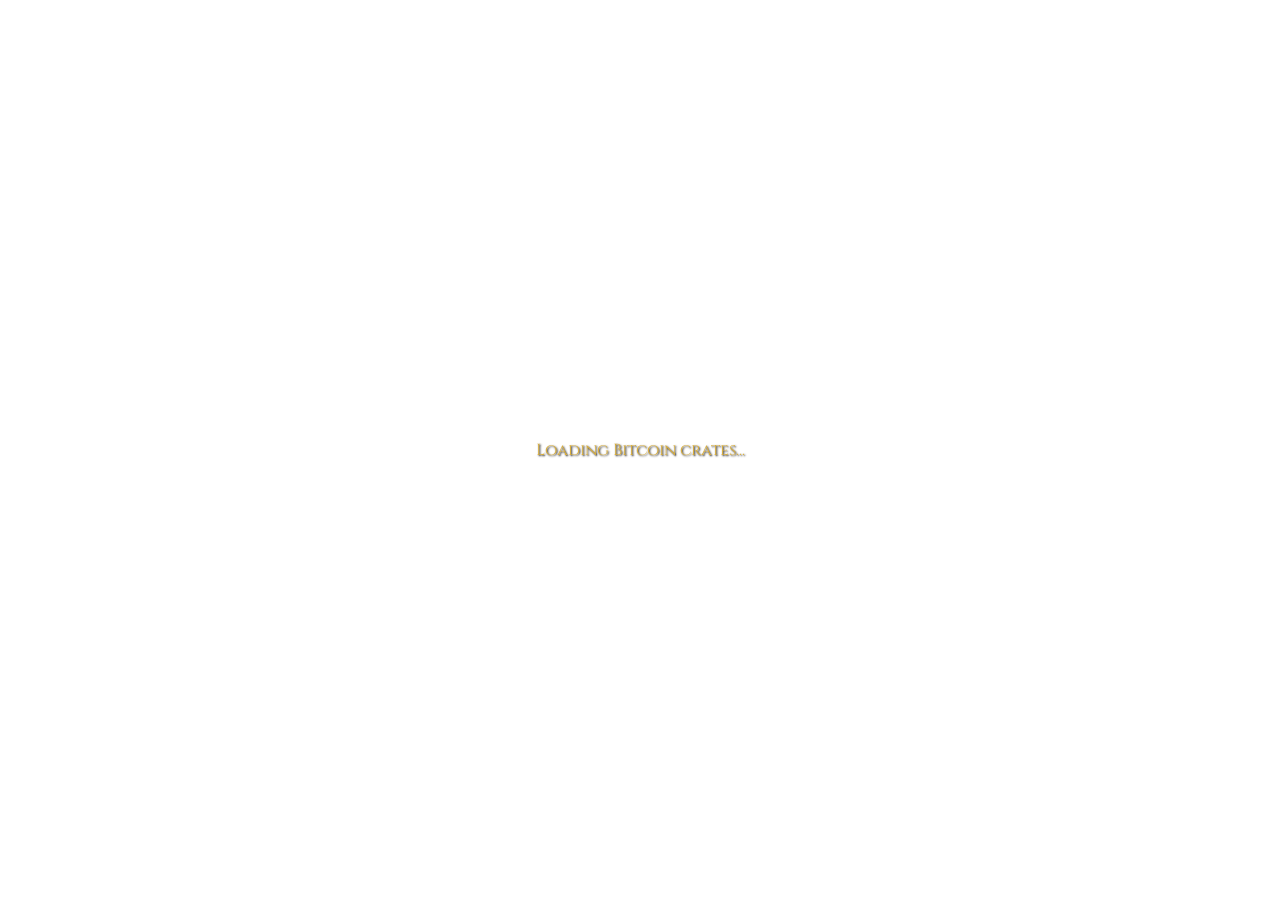
<file: blocks/index.html>
<!DOCTYPE html>
<html lang="en">
<head>
  <meta charset="UTF-8">
  <title>Bitcoin Shipshow — Live Block Crates (OBS Overlay)</title>
  <link rel="preconnect" href="https://fonts.googleapis.com">
  <link rel="preconnect" href="https://fonts.gstatic.com" crossorigin>
  <link href="https://fonts.googleapis.com/css2?family=Cinzel:wght@700;900&family=Share+Tech+Mono&display=swap" rel="stylesheet">
  <style>
    * { box-sizing: border-box; margin: 0; padding: 0; }
    body {
      background: transparent !important;
      font-family: 'Share Tech Mono', monospace;
      color: #F4E8D1;
      overflow: hidden;
      display: flex;
      justify-content: center;
      align-items: center;
      height: 100vh;
      padding: 0 20px;
    }
    .obs-container {
      display: flex;
      align-items: center;
      gap: 10px;
      width: 100%;
      max-width: 100vw;
      overflow-x: auto;
      padding: 10px 0;
      scrollbar-width: none;
      justify-content: center;
    }
    .obs-container::-webkit-scrollbar { display: none; }

    .chain-link {
      color: #6e5538;
      font-size: 14px;
      font-weight: bold;
      text-shadow: 0 2px 4px rgba(0,0,0,0.8);
      flex-shrink: 0;
      opacity: 0.7;
    }

    .pirate-crate {
      position: relative;
      width: 170px;
      height: 105px;
      background: linear-gradient(135deg, #7A4E2D 0%, #5C3A21 50%, #3D2314 100%);
      border: 2px solid #2B1D0C;
      border-radius: 4px;
      box-shadow: 
        0 8px 20px rgba(0,0,0,0.7),
        inset 0 0 15px rgba(0,0,0,0.5),
        inset 0 -2px 8px rgba(0,0,0,0.4);
      padding: 8px 10px;
      display: flex;
      flex-direction: column;
      justify-content: space-between;
      flex-shrink: 0;
      transition: transform 0.2s ease, box-shadow 0.2s ease;
    }

    .pirate-crate:hover {
      transform: translateY(-2px);
      box-shadow: 
        0 12px 28px rgba(0,0,0,0.8),
        inset 0 0 15px rgba(0,0,0,0.5),
        inset 0 -2px 8px rgba(0,0,0,0.4);
    }

    .pirate-crate::before {
      content: "";
      position: absolute;
      top: 35%; left: 8px; right: 8px; height: 1px;
      background: rgba(0,0,0,0.5);
      pointer-events: none;
    }
    .pirate-crate::after {
      content: "";
      position: absolute;
      top: 70%; left: 8px; right: 8px; height: 1px;
      background: rgba(0,0,0,0.3);
      pointer-events: none;
    }

    .pirate-crate .strap {
      position: absolute;
      top: 0; bottom: 0; width: 5px;
      background: repeating-linear-gradient(to bottom, #2b1d0c, #2b1d0c 10px, #442f15 10px, #442f15 12px);
      pointer-events: none;
    }
    .pirate-crate .strap.left { left: 18px; }
    .pirate-crate .strap.right { right: 18px; }

    .crate-header {
      display: flex;
      justify-content: space-between;
      align-items: center;
      z-index: 2;
      border-bottom: 1px solid rgba(217, 174, 60, 0.3);
      padding-bottom: 3px;
    }

    .block-height {
      font-family: 'Cinzel', serif;
      font-size: 15px;
      font-weight: 900;
      color: #D9AE3C;
      text-shadow: 1px 1px 2px #000;
    }

    .latest-badge {
      background: #8b0000;
      color: #fff;
      font-size: 8px;
      padding: 1px 4px;
      font-weight: bold;
      border: 1px solid #ff4500;
      animation: pulse 1.5s infinite;
      border-radius: 2px;
    }

    @keyframes pulse {
      0% { opacity: 1; box-shadow: 0 0 0 #ff4500; }
      50% { opacity: 0.6; box-shadow: 0 0 8px #ff4500; }
      100% { opacity: 1; box-shadow: 0 0 0 #ff4500; }
    }

    .crate-body {
      z-index: 2;
      font-size: 10px;
      line-height: 1.3;
      color: #e6dfcc;
      text-shadow: 1px 1px 1px rgba(0,0,0,0.9);
    }

    .crate-row {
      display: flex;
      justify-content: space-between;
      margin: 2px 0;
    }

    .crate-row span { color: #bfa882; }
    .crate-row strong { color: #fff; }

    .crate-footer {
      z-index: 2;
      display: flex;
      justify-content: space-between;
      font-size: 9px;
      color: #bfa882;
      border-top: 1px solid rgba(217, 174, 60, 0.2);
      padding-top: 3px;
    }

    .pool-name {
      white-space: nowrap;
      overflow: hidden;
      text-overflow: ellipsis;
      max-width: 100px;
    }

    .empty-crate {
      position: relative;
      width: 170px;
      height: 105px;
      background: linear-gradient(135deg, #3a2515 0%, #2a1d12 50%, #1a120a 100%);
      border: 2px dashed #3d2615;
      border-radius: 4px;
      box-shadow: 0 4px 12px rgba(0,0,0,0.5), inset 0 0 10px rgba(0,0,0,0.4);
      flex-shrink: 0;
      opacity: 0.4;
    }

    .empty-crate::before {
      content: "\u23f3";
      position: absolute;
      top: 50%; left: 50%;
      transform: translate(-50%, -50%);
      font-size: 28px;
      opacity: 0.5;
    }

    .empty-crate .strap {
      position: absolute;
      top: 0; bottom: 0; width: 5px;
      background: repeating-linear-gradient(to bottom, #3d2615, #3d2615 10px, #4a321a 10px, #4a321a 12px);
      pointer-events: none;
      opacity: 0.5;
    }
    .empty-crate .strap.left { left: 18px; }
    .empty-crate .strap.right { right: 18px; }

    .loading {
      font-family: 'Cinzel', serif;
      font-size: 16px;
      color: #D9AE3C;
      text-shadow: 1px 1px 2px #000;
    }
  </style>
</head>
<body>

  <div class="obs-container" id="blocks-container">
    <div class="loading">Loading Bitcoin crates...</div>
  </div>

  <script>
    async function fetchBlocks() {
      try {
        const res = await fetch('https://mempool.space/api/v1/blocks');
        if (!res.ok) throw new Error('Network response was not ok');
        const blocks = await res.json();
        renderBlocks(blocks.slice(0, 8));
      } catch (err) {
        console.error('Failed to fetch blocks:', err);
      }
    }

    function formatBytes(bytes) {
      return (bytes / (1024 * 1024)).toFixed(1) + ' MB';
    }

    function renderBlocks(blocks) {
      const container = document.getElementById('blocks-container');
      container.innerHTML = '';

      const totalSlots = 9;
      const futureSlots = 3;
      const pastSlots = totalSlots - futureSlots - 1;

      for (let i = 0; i < futureSlots; i++) {
        const empty = document.createElement('div');
        empty.className = 'empty-crate';
        empty.innerHTML = '<div class="strap left"></div><div class="strap right"></div>';
        container.appendChild(empty);
        
        if (i < futureSlots - 1) {
          const chain = document.createElement('div');
          chain.className = 'chain-link';
          chain.innerHTML = '\u26d3';
          container.appendChild(chain);
        }
      }

      const chainBeforeLatest = document.createElement('div');
      chainBeforeLatest.className = 'chain-link';
      chainBeforeLatest.innerHTML = '\u26d3';
      container.appendChild(chainBeforeLatest);

      if (blocks.length > 0) {
        const latest = blocks[0];
        const crate = createCrate(latest, true);
        container.appendChild(crate);
      }

      const pastBlocks = blocks.slice(1, 1 + pastSlots);
      pastBlocks.forEach((block, index) => {
        const chain = document.createElement('div');
        chain.className = 'chain-link';
        chain.innerHTML = '\u26d3';
        container.appendChild(chain);
        
        const crate = createCrate(block, false);
        container.appendChild(crate);
      });

      for (let i = pastBlocks.length; i < pastSlots; i++) {
        const chain = document.createElement('div');
        chain.className = 'chain-link';
        chain.innerHTML = '\u26d3';
        container.appendChild(chain);
        
        const empty = document.createElement('div');
        empty.className = 'empty-crate';
        empty.innerHTML = '<div class="strap left"></div><div class="strap right"></div>';
        container.appendChild(empty);
      }
    }

    function createCrate(block, isLatest) {
      const crate = document.createElement('div');
      crate.className = 'pirate-crate';
      
      const height = block.height.toLocaleString();
      const txCount = block.tx_count.toLocaleString();
      const sizeStr = formatBytes(block.size);
      const feeRate = block.extras && block.extras.medianFee ? Number(block.extras.medianFee).toFixed(2) + ' sat/vB' : '—';
      const pool = block.extras && block.extras.pool && block.extras.pool.name ? block.extras.pool.name : 'Unknown';

      crate.innerHTML = `
        <div class="strap left"></div>
        <div class="strap right"></div>
        <div class="crate-header">
          <span class="block-height">#${height}</span>
          ${isLatest ? '<span class="latest-badge">NEW</span>' : ''}
        </div>
        <div class="crate-body">
          <div class="crate-row"><span>TXs:</span> <strong>${txCount}</strong></div>
          <div class="crate-row"><span>Size:</span> <strong>${sizeStr}</strong></div>
          <div class="crate-row"><span>Fee:</span> <strong>${feeRate}</strong></div>
        </div>
        <div class="crate-footer">
          <span class="pool-name">🏴‍☠️ ${pool}</span>
        </div>
      `;
      return crate;
    }

    fetchBlocks();
    setInterval(fetchBlocks, 15000);
  </script>
</body>
</html>
</file>
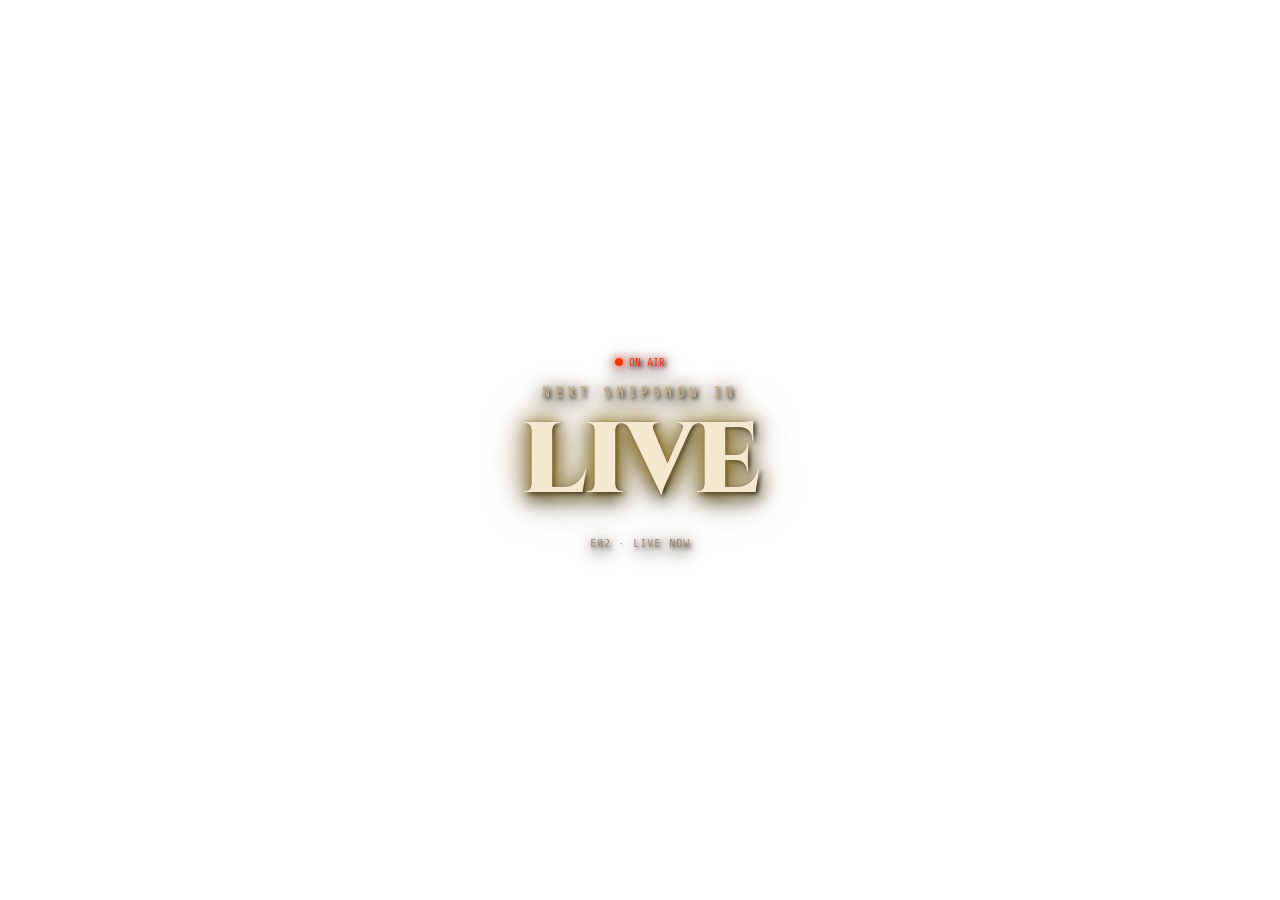
<file: countdown/index.html>
<!DOCTYPE html>
<html lang="en">
<head>
  <meta charset="UTF-8">
  <title>Bitcoin Shipshow — Countdown to Next Episode</title>
  <link rel="preconnect" href="https://fonts.googleapis.com">
  <link rel="preconnect" href="https://fonts.gstatic.com" crossorigin>
  <link href="https://fonts.googleapis.com/css2?family=Cinzel:wght@700;900&family=Share+Tech+Mono&display=swap" rel="stylesheet">
  <style>
    * { box-sizing: border-box; margin: 0; padding: 0; }
    body {
      background: transparent !important;
      font-family: 'Cinzel', serif;
      color: #D9AE3C;
      overflow: hidden;
      display: flex;
      justify-content: center;
      align-items: center;
      height: 100vh;
      padding: 20px;
    }
    .countdown-wrapper {
      text-align: center;
      text-shadow: 
        0 0 20px rgba(217, 174, 60, 0.8),
        0 0 40px rgba(217, 174, 60, 0.5),
        2px 2px 4px rgba(0,0,0,0.9);
      filter: drop-shadow(0 4px 8px rgba(0,0,0,0.8));
    }
    .label {
      font-family: 'Share Tech Mono', monospace;
      font-size: 14px;
      font-weight: 700;
      color: #bfa882;
      letter-spacing: 0.3em;
      text-transform: uppercase;
      margin-bottom: 12px;
      opacity: 0.9;
    }
    .time {
      font-size: clamp(48px, 15vw, 140px);
      font-weight: 900;
      line-height: 1;
      letter-spacing: -0.02em;
      color: #F4E8D1;
      font-variant-numeric: tabular-nums;
    }
    .time.minimal {
      font-size: clamp(36px, 12vw, 100px);
    }
    .units {
      display: flex;
      justify-content: center;
      gap: 8px;
    }
    .unit {
      display: flex;
      flex-direction: column;
      align-items: center;
      min-width: 60px;
    }
    .value {
      font-family: 'Cinzel', serif;
      font-size: inherit;
      font-weight: 900;
      line-height: 1;
    }
    .unit-label {
      font-family: 'Share Tech Mono', monospace;
      font-size: 10px;
      color: #8c7355;
      letter-spacing: 0.1em;
      text-transform: uppercase;
      margin-top: 4px;
      opacity: 0.7;
    }
    .separator {
      font-size: 0.6em;
      color: #8c7355;
      align-self: flex-end;
      margin-bottom: 0.15em;
      animation: blink 1s infinite;
    }
    @keyframes blink {
      0%, 100% { opacity: 1; }
      50% { opacity: 0.3; }
    }
    .episode-info {
      margin-top: 24px;
      font-family: 'Share Tech Mono', monospace;
      font-size: 12px;
      color: #8c7355;
      letter-spacing: 0.1em;
      opacity: 0.8;
    }
    .live-indicator {
      display: inline-flex;
      align-items: center;
      gap: 6px;
      margin-bottom: 16px;
      font-family: 'Share Tech Mono', monospace;
      font-size: 11px;
      color: #ff3300;
      text-shadow: 0 0 10px #ff3300, 2px 2px 4px rgba(0,0,0,0.9);
    }
    .live-dot {
      width: 8px; height: 8px; border-radius: 50%;
      background: #ff3300;
      animation: livePulse 1.5s infinite;
      box-shadow: 0 0 8px #ff3300;
    }
    @keyframes livePulse {
      0% { transform: scale(1); opacity: 1; box-shadow: 0 0 8px #ff3300; }
      50% { transform: scale(1.3); opacity: 0.6; box-shadow: 0 0 16px #ff3300; }
      100% { transform: scale(1); opacity: 1; box-shadow: 0 0 8px #ff3300; }
    }
    .live-indicator.live { display: inline-flex; }
    .live-indicator:not(.live) { display: none; }
  </style>
</head>
<body>
  <div class="countdown-wrapper">
    <div class="live-indicator" id="live-indicator">
      <span class="live-dot"></span>
      <span>ON AIR</span>
    </div>
    <div class="label">Next Shipshow in</div>
    <div class="time" id="time-display">--:--</div>
    <div class="episode-info" id="episode-info">E02 · First Tuesday monthly</div>
  </div>

  <script>
    // Next episode: First Tuesday of every month, 10:00 America/Los_Angeles
    // E02 = Nov 3, 2026 @ 10:00 PT (18:00 UTC)
    const NEXT_SHOW_TIMESTAMP = 1793728800000;
    const EPISODE_LABEL = "E02";

    const timeDisplay = document.getElementById('time-display');
    const episodeInfo = document.getElementById('episode-info');
    const liveIndicator = document.getElementById('live-indicator');

    function updateCountdown() {
      const now = Date.now();
      const diff = NEXT_SHOW_TIMESTAMP - now;

      if (diff <= 0) {
        // Show is live or past
        timeDisplay.textContent = "LIVE";
        timeDisplay.classList.add('minimal');
        liveIndicator.classList.add('live');
        episodeInfo.textContent = `${EPISODE_LABEL} · LIVE NOW`;
        return;
      }

      liveIndicator.classList.remove('live');
      timeDisplay.classList.remove('minimal');

      const totalSeconds = Math.floor(diff / 1000);
      const minutes = Math.floor(totalSeconds / 60);
      const seconds = totalSeconds % 60;

      // Format as MM:SS
      const mm = String(minutes).padStart(2, '0');
      const ss = String(seconds).padStart(2, '0');
      
      timeDisplay.textContent = `${mm}:${ss}`;
      
      if (minutes < 60) {
        episodeInfo.textContent = `${EPISODE_LABEL} · Starts in ${minutes}m ${seconds}s`;
      } else if (minutes < 1440) {
        const hours = Math.floor(minutes / 60);
        const mins = minutes % 60;
        episodeInfo.textContent = `${EPISODE_LABEL} · Starts in ${hours}h ${mins}m`;
      } else {
        const days = Math.floor(minutes / 1440);
        const hours = Math.floor((minutes % 1440) / 60);
        episodeInfo.textContent = `${EPISODE_LABEL} · Starts in ${days}d ${hours}h`;
      }
    }

    updateCountdown();
    setInterval(updateCountdown, 1000);

    // Allow dynamic override via URL params: ?epoch=1793728800000&ep=E03
    const params = new URLSearchParams(window.location.search);
    if (params.has('epoch')) {
      const epoch = parseInt(params.get('epoch'), 10);
      if (!isNaN(epoch)) {
        Object.defineProperty(window, 'NEXT_SHOW_TIMESTAMP', { value: epoch, writable: false });
      }
    }
    if (params.has('ep')) {
      const ep = params.get('ep');
      if (ep) {
        document.querySelector('.episode-info').textContent = `${ep} · Starting soon...`;
      }
    }
  </script>
</body>
</html>
</file>
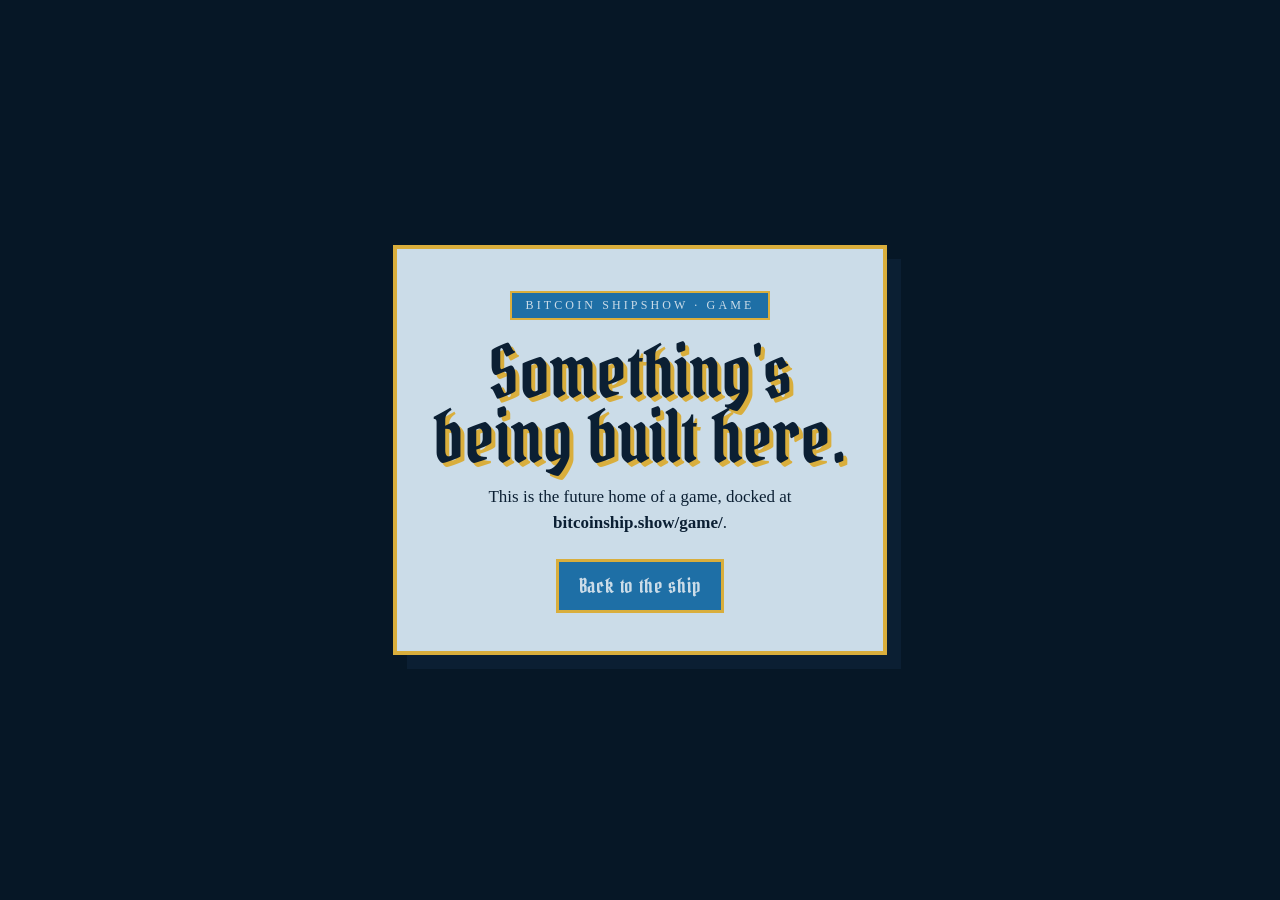
<file: game/index.html>
<!doctype html>
<html lang="en">
<head>
<meta charset="utf-8">
<meta name="viewport" content="width=device-width, initial-scale=1">
<title>Game — Bitcoin Shipshow</title>

<!-- Open Graph (placeholder page, still gets a card when the link is pasted anywhere) -->
<meta property="og:title" content="Game — Bitcoin Shipshow">
<meta property="og:description" content="The Bitcoin Shipshow game — a paper-cut voyage in the show's corsair art style.">
<meta property="og:image" content="https://bitcoinship.show/img/og-shipshow-c01.jpg">
<meta property="og:image:secure_url" content="https://bitcoinship.show/img/og-shipshow-c01.jpg">
<meta property="og:image:type" content="image/jpeg">
<meta property="og:image:width" content="1200">
<meta property="og:image:height" content="630">
<meta property="og:image:alt" content="Bitcoin Shipshow: a patchwork sailing ship in a wheat field. First Tuesday of every month, 13:00 ET / 19:00 Central European time. Brought to you by Freedom Tech, Bitcoin District and HiveTalk.">
<meta property="og:type" content="website">
<meta property="og:url" content="https://bitcoinship.show/game/">
<meta property="og:site_name" content="Bitcoin Shipshow">
<meta property="og:locale" content="en_US">
<meta name="twitter:card" content="summary_large_image">
<meta name="twitter:site" content="@bitcoinshipshow">
<meta name="twitter:title" content="Game — Bitcoin Shipshow">
<meta name="twitter:description" content="The Bitcoin Shipshow game — a paper-cut voyage in the show's corsair art style.">
<meta name="twitter:image" content="https://bitcoinship.show/img/og-shipshow-c01.jpg">
<meta name="twitter:image:alt" content="Bitcoin Shipshow: a patchwork sailing ship in a wheat field. First Tuesday of every month, 13:00 ET / 19:00 Central European time. Brought to you by Freedom Tech, Bitcoin District and HiveTalk.">
<style>
  @font-face { font-family: "Pirata One"; src: url("assets/PirataOne-Regular.ttf") format("truetype"); }
  :root {
    --sea: #061726; --sea-mid: #0C2E4A; --sea-lite: #14486F;
    --ink: #0B1F33; --parch: #CBDCE8; --parch-dk: #A9C3D6;
    --gold: #D9AE3C; --accent: #1E6FA6;
  }
  * { margin: 0; padding: 0; box-sizing: border-box; }
  body {
    min-height: 100svh; display: flex; align-items: center; justify-content: center;
    background: var(--sea); color: var(--parch);
    font-family: "IM Fell English", Georgia, serif;
    padding: 40px 22px; text-align: center;
  }
  .card {
    max-width: 560px; background: var(--parch); color: var(--ink);
    border: 4px solid var(--gold); box-shadow: 14px 14px 0 0 var(--ink);
    padding: 42px 36px 38px;
  }
  .card .eyebrow {
    display: inline-block; background: var(--accent); color: var(--parch);
    border: 2px solid var(--gold); padding: 5px 14px; margin-bottom: 20px;
    font-size: 12px; letter-spacing: .26em; text-transform: uppercase;
  }
  h1 {
    font-family: "Pirata One", serif; font-weight: 400;
    font-size: clamp(44px, 9vw, 72px); line-height: .9; color: var(--ink);
    text-shadow: 4px 4px 0 var(--gold); margin-bottom: 14px;
  }
  p { font-size: 17px; line-height: 1.55; }
  .home {
    display: inline-block; margin-top: 22px; text-decoration: none;
    font-family: "Pirata One", serif; font-size: 20px; letter-spacing: .04em;
    padding: 11px 20px; background: var(--accent); color: var(--parch);
    border: 3px solid var(--gold);
  }
  .home:hover { background: var(--ink); color: var(--gold); }
</style>
</head>
<body>
  <main class="card">
    <span class="eyebrow">Bitcoin Shipshow · game</span>
    <h1>Something's<br>being built here.</h1>
    <p>This is the future home of a game, docked at<br><strong>bitcoinship.show/game/</strong>.</p>
    <a class="home" href="https://bitcoinship.show/">Back to the ship</a>
  </main>
<script data-goatcounter="https://bitcoinshipshow.goatcounter.com/count" async src="//gc.zgo.at/count.js"></script>
</body>
</html>
</file>
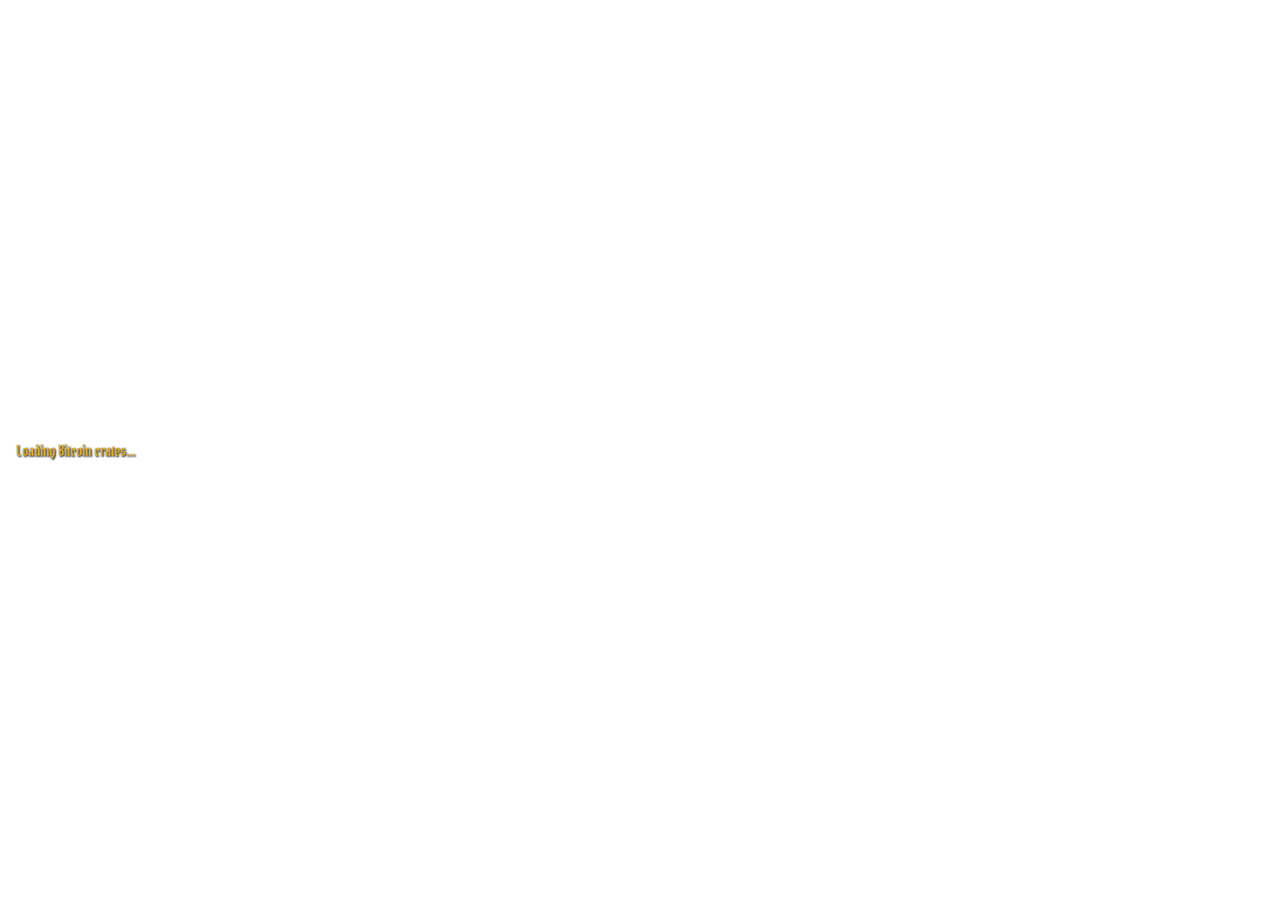
<file: blocks/vertical/index.html>
<!DOCTYPE html>
<html lang="en">
<head>
  <meta charset="UTF-8">
  <title>Bitcoin Shipshow — Vertical Block Crates (OBS Overlay)</title>
  <link rel="preconnect" href="https://fonts.googleapis.com">
  <link rel="preconnect" href="https://fonts.gstatic.com" crossorigin>
  <link href="https://fonts.googleapis.com/css2?family=Pirata+One&family=Share+Tech+Mono&display=swap" rel="stylesheet">
  <style>
    * { box-sizing: border-box; margin: 0; padding: 0; }
    body {
      background: transparent !important;
      font-family: 'Share Tech Mono', monospace;
      color: #F4E8D1;
      overflow: hidden;
      display: flex;
      justify-content: center;
      align-items: center;
      height: 100vh;
      width: 150px;
      padding: 0;
    }
    .obs-container {
      display: flex;
      flex-direction: column;
      align-items: center;
      justify-content: center;
      gap: 2px;
      height: 100%;
      overflow-y: auto;
      scrollbar-width: none;
      width: 150px;
    }
    .obs-container::-webkit-scrollbar { display: none; }

    /* rope between crates */
    .rope {
      width: 12px;
      height: 18px;
      background: repeating-linear-gradient(135deg, #a06a38 0 3px, #7a4e2d 3px 6px, #b07a45 6px 9px);
      border-radius: 6px;
      box-shadow: 0 0 0 1px rgba(0,0,0,0.4), inset 0 0 3px rgba(0,0,0,0.4);
      flex-shrink: 0;
    }

    /* shared crate frame (transparent wood frame, hollow center) */
    .pirate-crate, .empty-crate {
      position: relative;
      width: 130px;
      height: 130px;
      background: url('/blocks/img/crate-frame.png') center / cover no-repeat;
      flex-shrink: 0;
    }

    /* filled interior for the mined (full) crates */
    .crate-interior {
      position: absolute;
      inset: 16px;
      background:
        repeating-linear-gradient(0deg, rgba(0,0,0,0.16) 0 1px, transparent 1px 6px),
        linear-gradient(160deg, #4a2e17 0%, #36200f 50%, #241407 100%);
      border-radius: 3px;
      box-shadow: inset 0 3px 8px rgba(0,0,0,0.6);
      z-index: 1;
    }

    .block-height {
      position: relative;
      font-family: 'Pirata One', serif;
      font-size: 14px;
      color: #E8BE55;
      text-shadow: 1px 2px 3px rgba(0,0,0,0.9);
      text-align: center;
      line-height: 1.1;
      z-index: 2;
      overflow: hidden;
      white-space: nowrap;
      margin-top: 22px;
    }

    .latest-badge {
      position: absolute;
      top: 8px;
      right: 10px;
      background: #8b0000;
      color: #fff;
      font-size: 8px;
      padding: 2px 5px;
      font-weight: bold;
      border: 1px solid #ff4500;
      animation: pulse 1.5s infinite;
      border-radius: 2px;
      line-height: 1;
      z-index: 3;
    }

    @keyframes pulse {
      0% { opacity: 1; box-shadow: 0 0 0 #ff4500; }
      50% { opacity: 0.6; box-shadow: 0 0 8px #ff4500; }
      100% { opacity: 1; box-shadow: 0 0 0 #ff4500; }
    }

    .crate-body {
      position: relative;
      z-index: 2;
      font-size: 10px;
      line-height: 1.3;
      color: #f0e8d5;
      text-shadow: 1px 1px 2px rgba(0,0,0,0.95);
      padding: 0 24px;
      margin-top: 4px;
    }

    .crate-row {
      display: flex;
      justify-content: space-between;
      gap: 6px;
      overflow: hidden;
      white-space: nowrap;
    }

    .crate-row span { color: #e3d3ac; flex-shrink: 0; }
    .crate-row strong {
      color: #fff;
      overflow: hidden;
      text-overflow: ellipsis;
    }

    .crate-footer {
      position: relative;
      z-index: 2;
      display: flex;
      justify-content: center;
      font-size: 9px;
      color: #ecdfc0;
      padding: 0 24px;
      margin-bottom: 20px;
      line-height: 1;
      text-shadow: 1px 1px 2px rgba(0,0,0,0.95);
      overflow: hidden;
    }

    .pool-name {
      white-space: nowrap;
      overflow: hidden;
      text-overflow: ellipsis;
      max-width: 90px;
    }

    .loading {
      font-family: 'Pirata One', serif;
      font-size: 15px;
      color: #D9AE3C;
      text-shadow: 1px 1px 2px #000;
    }
  </style>
</head>
<body>

  <div class="obs-container" id="blocks-container">
    <div class="loading">Loading Bitcoin crates...</div>
  </div>

  <script>
    async function fetchBlocks() {
      try {
        const res = await fetch('https://mempool.space/api/v1/blocks');
        if (!res.ok) throw new Error('Network response was not ok');
        const blocks = await res.json();
        renderBlocks(blocks.slice(0, 16));
      } catch (err) {
        console.error('Failed to fetch blocks:', err);
      }
    }

    function formatBytes(bytes) {
      return (bytes / (1024 * 1024)).toFixed(1) + ' MB';
    }

    function renderBlocks(blocks) {
      const container = document.getElementById('blocks-container');
      container.innerHTML = '';

      // Vertical: top = future (empty frame, mempool), latest at the boundary, bottom = past (full)
      const futureSlots = 2;
      const pastSlots = 4; // + latest = 5 real blocks

      // Future (empty) crates at TOP
      for (let i = 0; i < futureSlots; i++) {
        container.appendChild(makeRope());
        container.appendChild(makeEmpty());
      }

      // Latest block — the boundary between future and past
      container.appendChild(makeRope());
      if (blocks.length > 0) {
        container.appendChild(createCrate(blocks[0], true));
      }

      // Past blocks below
      const pastBlocks = blocks.slice(1, 1 + pastSlots);
      pastBlocks.forEach((block) => {
        container.appendChild(makeRope());
        container.appendChild(createCrate(block, false));
      });

      // Fill remaining past slots with empty crates if short on data
      for (let i = pastBlocks.length; i < pastSlots; i++) {
        container.appendChild(makeRope());
        container.appendChild(makeEmpty());
      }

      // Auto-fit the block numbers to the crate interior
      document.querySelectorAll('.block-height').forEach(fitNumber);
    }

    function fitNumber(el) {
      var size = 14;
      el.style.fontSize = size + 'px';
      while (el.scrollWidth > el.clientWidth && size > 10) {
        size -= 0.5;
        el.style.fontSize = size + 'px';
      }
    }

    function makeRope() {
      const rope = document.createElement('div');
      rope.className = 'rope';
      return rope;
    }

    function makeEmpty() {
      const empty = document.createElement('div');
      empty.className = 'empty-crate';
      return empty;
    }

    function createCrate(block, isLatest) {
      const crate = document.createElement('div');
      crate.className = 'pirate-crate';

      const height = block.height.toLocaleString();
      const txCount = block.tx_count.toLocaleString();
      const sizeStr = formatBytes(block.size);
      const feeRate = block.extras && block.extras.medianFee ? Number(block.extras.medianFee).toFixed(2) + ' sat/vB' : '—';
      const pool = block.extras && block.extras.pool && block.extras.pool.name ? block.extras.pool.name : 'Unknown';

      crate.innerHTML = `
        <div class="crate-interior"></div>
        ${isLatest ? '<span class="latest-badge">NEW</span>' : ''}
        <div class="block-height">${height}</div>
        <div class="crate-body">
          <div class="crate-row"><span>TXs:</span> <strong>${txCount}</strong></div>
          <div class="crate-row"><span>Size:</span> <strong>${sizeStr}</strong></div>
          <div class="crate-row"><span>Fee:</span> <strong>${feeRate}</strong></div>
        </div>
        <div class="crate-footer">
          <span class="pool-name">⛵ ${pool}</span>
        </div>
      `;
      return crate;
    }

    fetchBlocks();
    setInterval(fetchBlocks, 15000);
  </script>
</body>
</html>
</file>
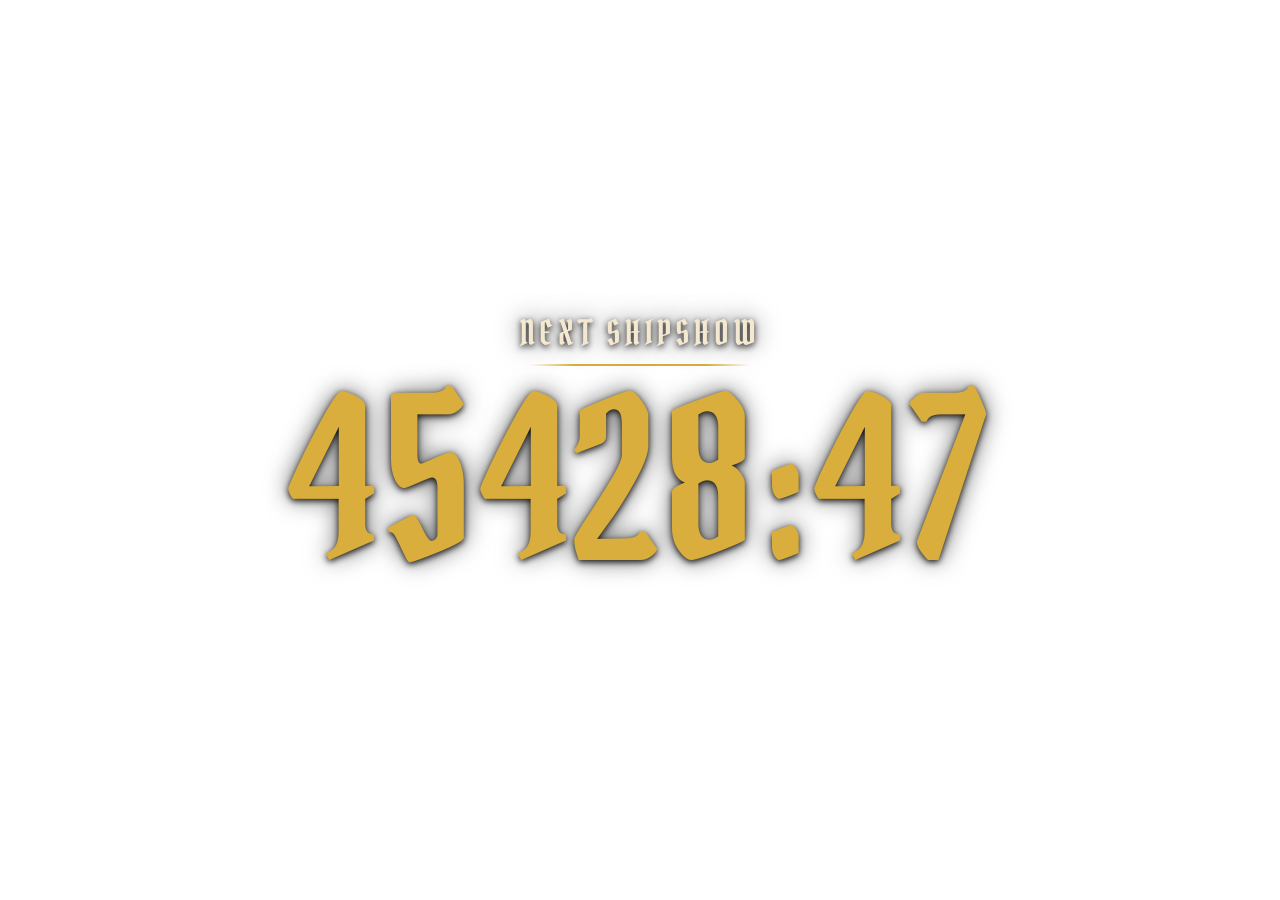
<file: blocks/countdown.html>
<!DOCTYPE html>
<html lang="en">
<head>
  <meta charset="UTF-8">
  <title>Bitcoin Shipshow — Next Show Countdown (OBS Overlay)</title>
  <link rel="preconnect" href="https://fonts.googleapis.com">
  <link rel="preconnect" href="https://fonts.gstatic.com" crossorigin>
  <link href="https://fonts.googleapis.com/css2?family=Pirata+One&display=swap" rel="stylesheet">
  <style>
    * { box-sizing: border-box; margin: 0; padding: 0; }
    body {
      background: transparent !important;
      font-family: 'Pirata One', serif;
      color: #F4E8D1;
      overflow: hidden;
      height: 100vh;
      display: flex;
      align-items: center;
      justify-content: center;
    }

    .lockup {
      text-align: center;
      text-shadow: 0 2px 6px rgba(0, 0, 0, 0.9), 0 0 24px rgba(0, 0, 0, 0.6);
    }

    .eyebrow {
      font-size: 34px;
      letter-spacing: 0.14em;
      color: #F4E8D1;
      line-height: 1;
    }

    .rule {
      width: 220px;
      height: 2px;
      margin: 14px auto 10px;
      background: linear-gradient(90deg, transparent, #D9AE3C 20%, #D9AE3C 80%, transparent);
    }

    .timer {
      font-size: 220px;
      line-height: 0.95;
      color: #D9AE3C;
      font-variant-numeric: tabular-nums;
      letter-spacing: 0.02em;
    }

    .timer.live {
      font-size: 150px;
      animation: pulse 1.6s infinite;
    }

    @keyframes pulse {
      0% { opacity: 1; }
      50% { opacity: 0.55; }
      100% { opacity: 1; }
    }
  </style>
</head>
<body>

  <div class="lockup">
    <div class="eyebrow" id="eyebrow">NEXT SHIPSHOW</div>
    <div class="rule"></div>
    <div class="timer" id="timer">--:--</div>
  </div>

  <script>
    /* Same schedule as js/shipshow.js: FIRST TUESDAY monthly, 10:00 America/Los_Angeles.
       That anchor holds Berlin 19:00 / Roatan 11:00 steady all year. Change in BOTH files. */
    var TZ = 'America/Los_Angeles', HOUR = 10, MIN = 0, DURATION_MIN = 120,
        WEEKDAY = 2, ORDINAL = 'first';

    function instant(y, m, d, hh, mm) {
      var want = Date.UTC(y, m, d, hh, mm), ts = want;
      for (var i = 0; i < 3; i++) {
        var f = new Intl.DateTimeFormat('en-GB', {
          timeZone: TZ, hour12: false, year: 'numeric', month: '2-digit',
          day: '2-digit', hour: '2-digit', minute: '2-digit'
        });
        var p = {};
        f.formatToParts(new Date(ts)).forEach(function (x) { p[x.type] = x.value; });
        var asLocal = Date.UTC(+p.year, +p.month - 1, +p.day, +(p.hour % 24), +p.minute);
        var diff = want - asLocal;
        if (diff === 0) break;
        ts += diff;
      }
      return ts;
    }

    function nthWeekdayOfMonth(y, m, wd) {
      var f = new Date(Date.UTC(y, m, 1));
      while (f.getUTCDay() !== wd) { f.setUTCDate(f.getUTCDate() + 1); }
      return f.getUTCDate();
    }

    function nextEpisode() {
      var now = Date.now(), probe = new Date();
      for (var i = 0; i < 3; i++) {
        var m = probe.getUTCMonth() + i, y = probe.getUTCFullYear();
        var yy = y + Math.floor(m / 12), mm = ((m % 12) + 12) % 12;
        var start = instant(yy, mm, nthWeekdayOfMonth(yy, mm, WEEKDAY), HOUR, MIN);
        if (start + DURATION_MIN * 60000 > now) return start;
      }
      return null;
    }

    var target = nextEpisode();
    var timerEl = document.getElementById('timer');
    var eyebrowEl = document.getElementById('eyebrow');

    function pad(n) { return (n < 10 ? '0' : '') + n; }

    function tick() {
      if (!target) { timerEl.textContent = '--:--'; return; }
      var left = target - Date.now();
      if (left <= 0) {
        eyebrowEl.textContent = 'LIVE ON AIR';
        timerEl.textContent = '⚓';
        timerEl.classList.add('live');
        return;
      }
      var totalSec = Math.floor(left / 1000);
      var mm = Math.floor(totalSec / 60);
      var ss = totalSec % 60;
      timerEl.textContent = pad(mm) + ':' + pad(ss);
    }

    tick();
    setInterval(tick, 1000);
  </script>
</body>
</html>
</file>
